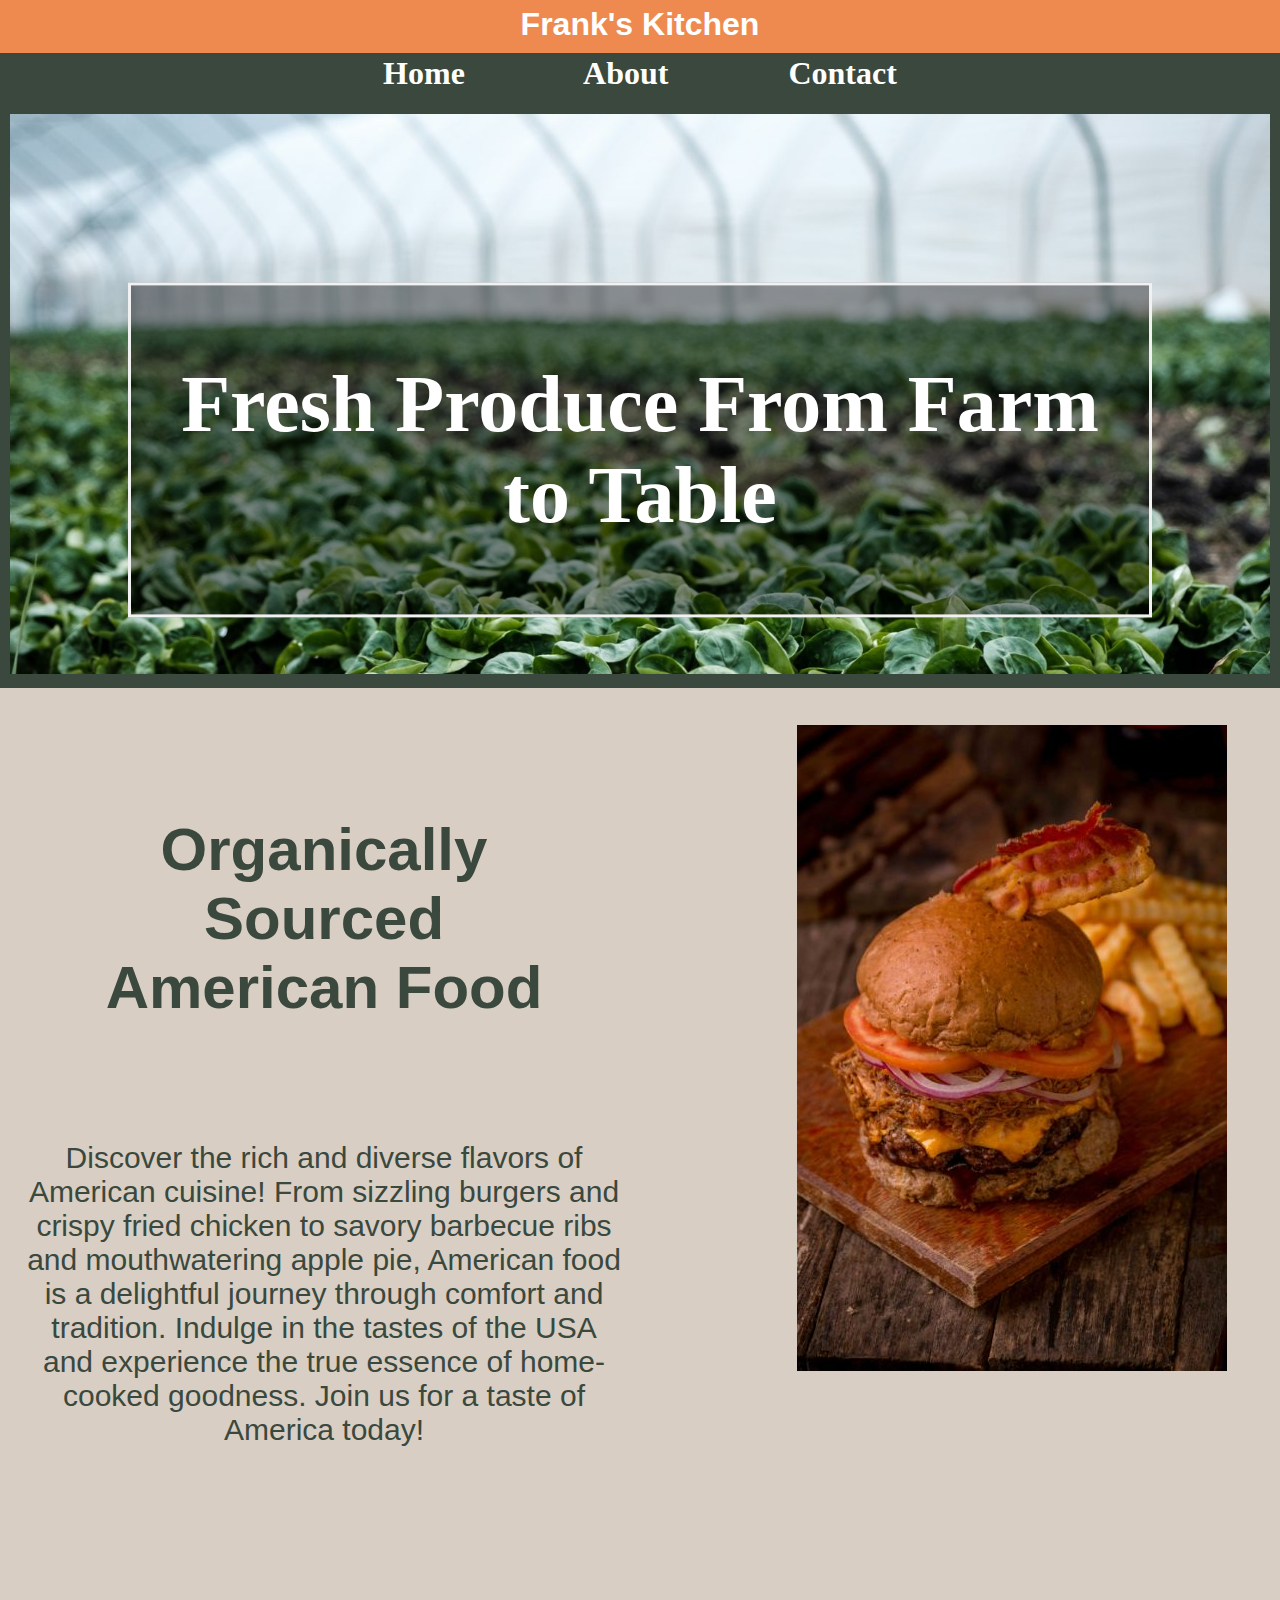
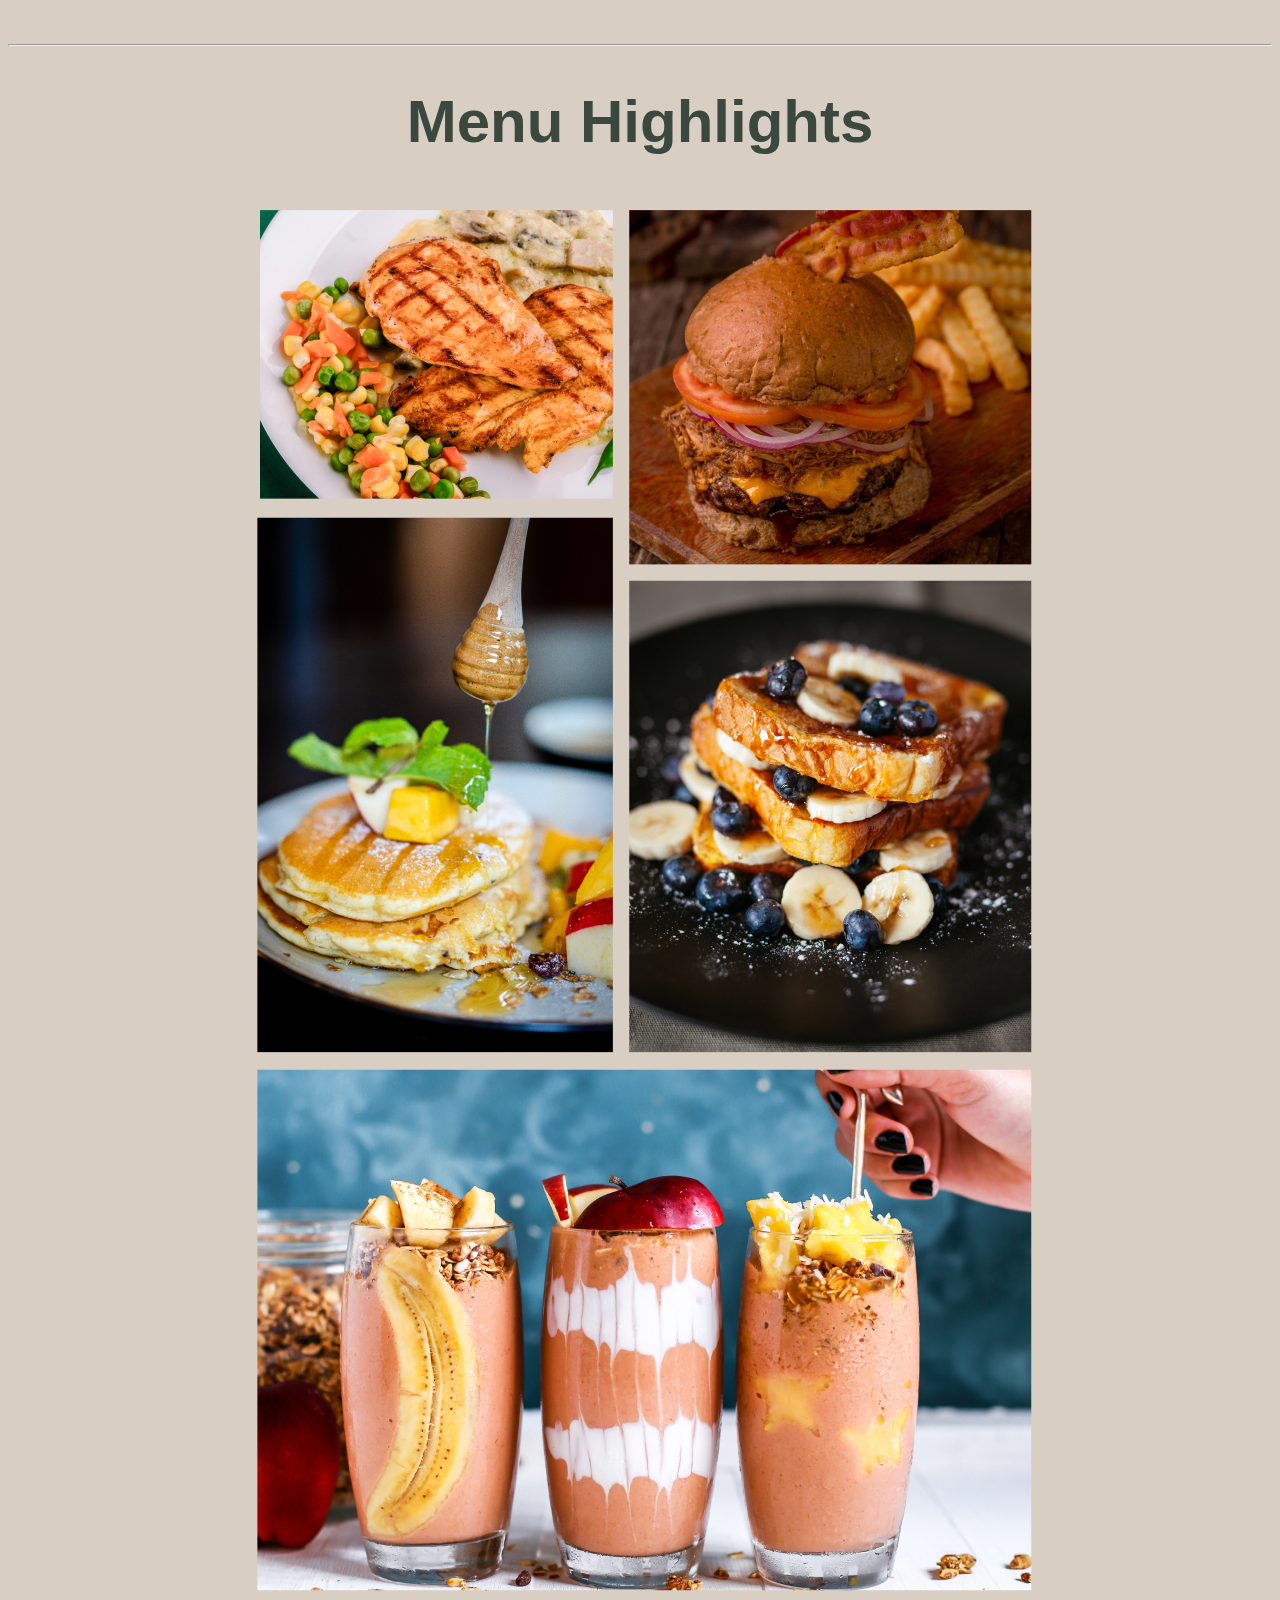
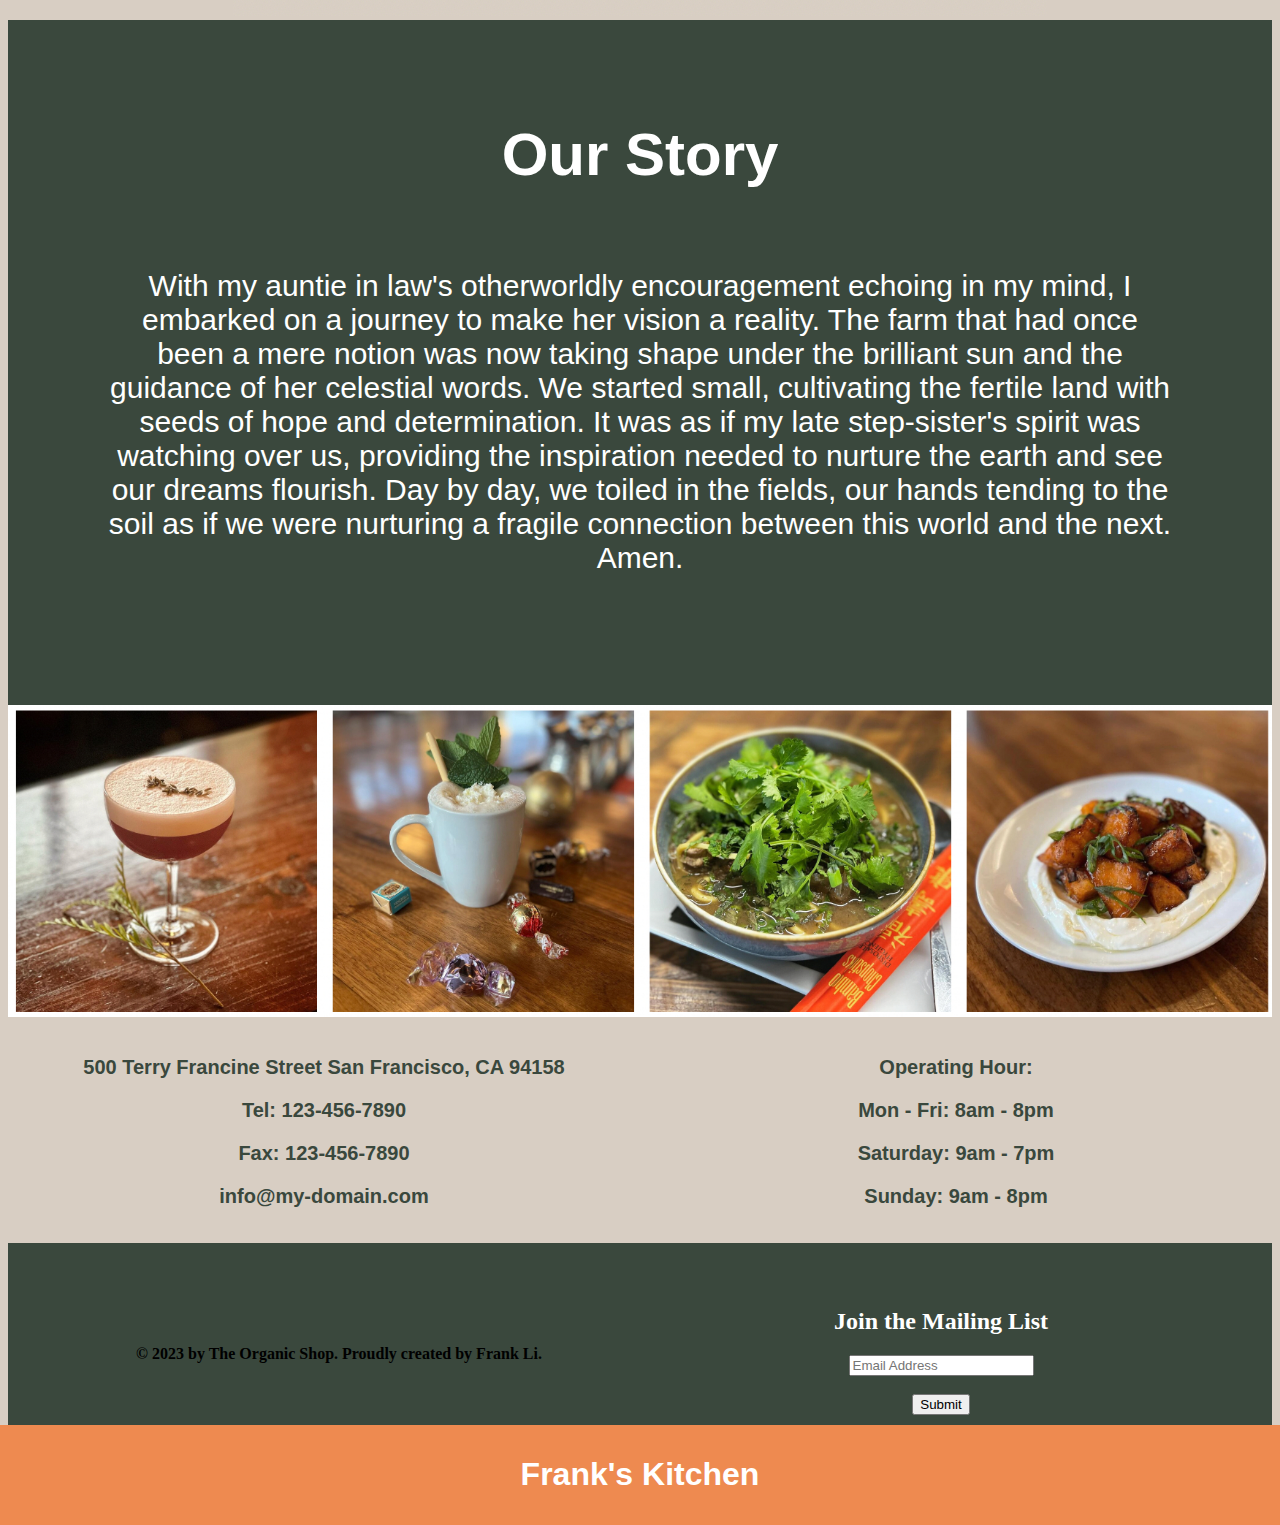
<file: index.html>
<!DOCTYPE html>
<html>

<head>
<title>Frank Business Webpage</title>
<meta charset="utf-8">
<meta name="viewport" content="width=device-width, initial-scale=1">
</head>
    <link rel="stylesheet" href="style.css">
<body>
<div class="header">
    
    <h1>
        <div class="logo">
            <a style="text-decoration: none;" src="index.html">
                <b style="text-decoration: none; color: white; font-family: Arial, Helvetica, sans-serif;">Frank's Kitchen</b>
            </a>
        </div>
        <br>
        <a href="index.html" style="color: white;; text-decoration: none; text-align: center;">
        Home
        </a>
        &nbsp;&nbsp;&nbsp;&nbsp;&nbsp;&nbsp;&nbsp;&nbsp;&nbsp;&nbsp;&nbsp;&nbsp;&nbsp;
        <a href="about.html" style="color: white;; text-decoration: none; text-align: center;">
        About
        </a>
        &nbsp;&nbsp;&nbsp;&nbsp;&nbsp;&nbsp;&nbsp;&nbsp;&nbsp;&nbsp;&nbsp;&nbsp;&nbsp;
        <a href="contact.html" style="color: white;; text-decoration: none; text-align: center;">
        Contact
        </a>
        </br>
    </h1>
    <img src="dan.jpeg" alt="farm image" style="width: 100%; height: auto; filter: blur(0px); -webkit-filter: blur(0px); background-position: center; background-size: cover; z-index: -1;">
    <div class="bg-text">
        <h1 style="font-size: 80px;">Fresh Produce From Farm to Table</h1>
    </div>
</div>

<div class="row">
    <div class="column">

        <h2 style="padding: 70px; text-align: center; font-size: 60px; 
        font-family: Arial, Helvetica, sans-serif; color:#3A483D;">
            Organically Sourced American Food</h1>
        <p style="text-align: center; font-size: 30px; 
        font-family: Arial, Helvetica, sans-serif; color:#3A483D;">
            Discover the rich and diverse flavors of American cuisine! From 
            sizzling burgers and crispy fried chicken to savory barbecue ribs 
            and mouthwatering apple pie, American food is a delightful journey 
            through comfort and tradition. Indulge in the tastes of the USA and 
            experience the true essence of home-cooked goodness. Join us for a 
            taste of America today! </p>
    </div>

    <div class="column">
        <img src="leo.jpeg" alt="hamburger" style="float: right; padding: 5%;
        right:30px;">
    </div>
</div>

<br></br>
<br></br>
<br></br>
<br></br>

<hr> </hr>
<section>
    <center>
        <h1 style="font-size: 60px; font-family: Arial, Helvetica, 
        sans-serif;color:#3A483D;">Menu Highlights</h1>
        <img src="collage.jpg" alt="collage of food" style="left:25%;">
</center>
</section>
<section>
    <div class="story">
        <h1 style="font-size: 60px; font-family: Arial, Helvetica, sans-serif; color:white;
        text-align: center;">Our Story</h1>
        <p style="font-size:30px; color: white;font-family: Arial, Helvetica, sans-serif;
        padding: 40px; text-align: center;">
            With my auntie in law's otherworldly encouragement echoing in my 
            mind, I embarked on a journey to make her vision a reality. 
            The farm that had once been a mere notion was now taking shape 
            under the brilliant sun and the guidance of her celestial words. 
            We started small, cultivating the fertile land with seeds of hope 
            and determination. It was as if my late step-sister's spirit was 
            watching over us, providing the inspiration needed to nurture the 
            earth and see our dreams flourish. Day by day, we toiled in the 
            fields, our hands tending to the soil as if we were nurturing a 
            fragile connection between this world and the next. Amen.</p>
    </div>
</section>
<img src="horizontal.jpg" style="width: 100%">
<body>
    <div class="row">
        <div class="column">
            <h2 style="font-family: Arial, Helvetica, sans-serif; 
            color:#3A483D; font-size: 20px;">
            <center>
                <p>500 Terry Francine Street San Francisco, CA 94158</p>
                <p>Tel: 123-456-7890</p>   
                <p>Fax: 123-456-7890</p>  
                <p>info@my-domain.com</p>   
 
            </center>
            </h2>
        </div>
        <div class="column">
            <h2 style="font-family: Arial, Helvetica, sans-serif; color:#3A483D;font-size: 20px;">
            <center>
            <p>Operating Hour: 
            <p>Mon - Fri: 8am - 8pm</p> 
            <p>​​Saturday: 9am - 7pm</p>   
            <p>​Sunday: 9am - 8pm</p>  
            </center>
        </h2>  
        </div>
    </div> 
</body>

<footer>
<div class="row">
    <div class="column">
        <br></br>
        <center>
        <h4 style="color:black">&copy 2023 by The Organic Shop. Proudly created by Frank Li.</h4>
        </center>
    </div>

    <div class="column">
        <center>
        <form action="#">
            <label for="fname">
                <h2 style="color: white;">Join the Mailing List</h2></label>
            <input name="text" id="fname" name="fname" placeholder="Email Address">
            <br><br>
            <input type="submit" value="Submit">
          </form>
        </center>
    </div>
</div>


</footer>
<div class="logo">
    <center>
    <a href="index.html" style=" text-decoration: none;">
      <h1 style="color: white; font-family: Arial, Helvetica, sans-serif;">Frank's Kitchen</h1>  
    </a>
    </center>
    
</div>
</html>
</file>
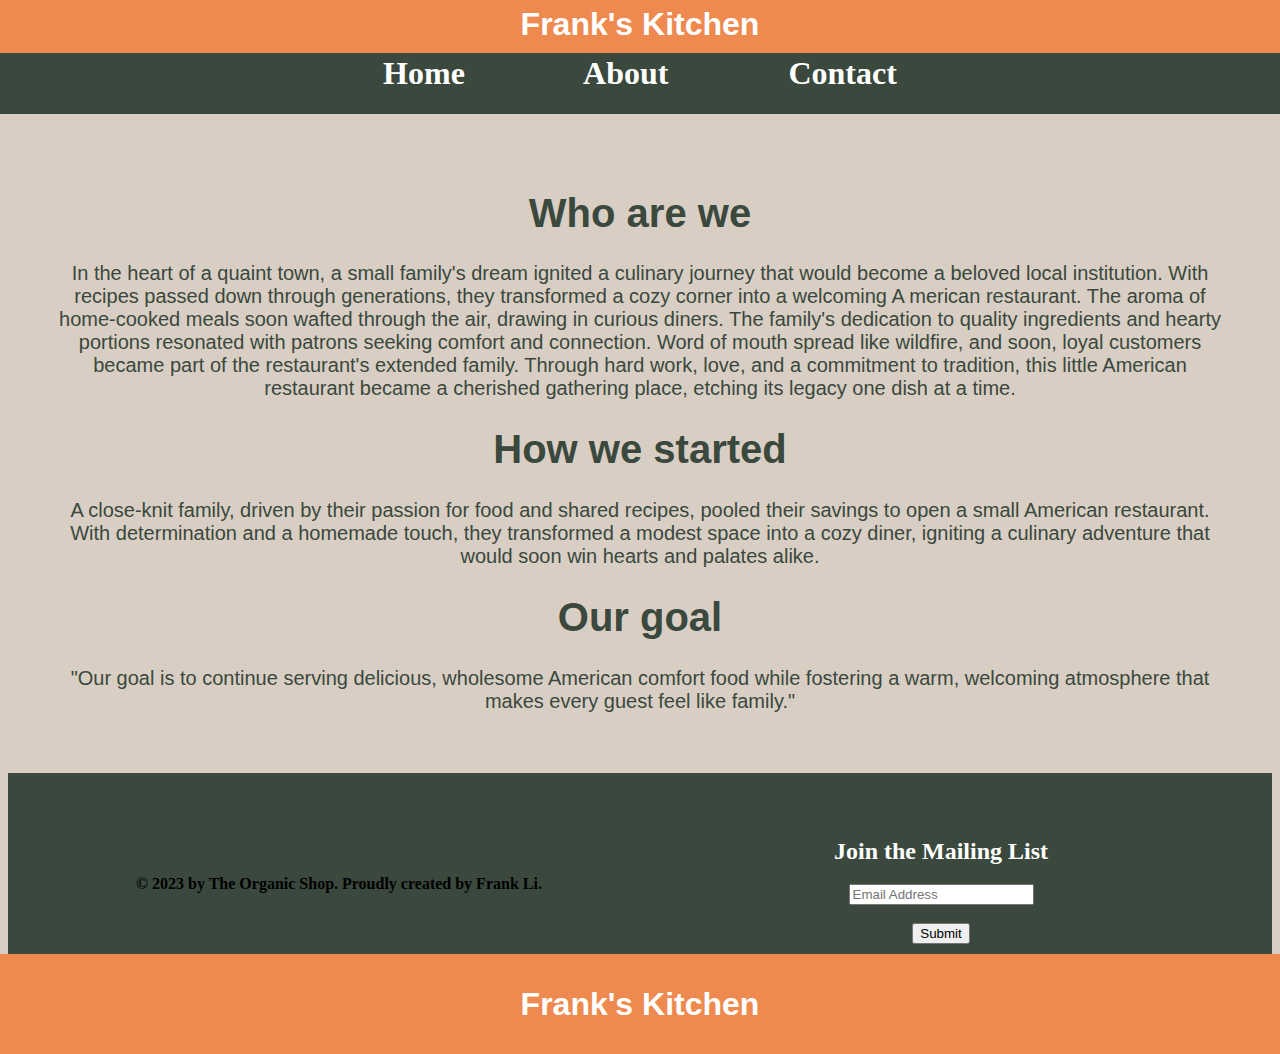
<file: about.html>
<!DOCTYPE html>
<html>
<style>
div.backstory {
    background-color: #D8CEC3;
    font-size: 20px;
    padding: 50px;
    font-family: Arial, Helvetica, sans-serif;
    color: #3A483D;
    border: 30px;
    margin: -10px;
}
</style>
<head>
<title>Frank Business Webpage</title>
<meta charset="utf-8">
<meta name="viewport" content="width=device-width, initial-scale=1">
</head>
    <link rel="stylesheet" href="style.css">
<body>
<div class="header">
    
    <h1>
        <div class="logo">
            <a style="text-decoration: none; color: white; font-family: Arial, Helvetica, sans-serif;" href="index.html">
                <b style="text-decoration: none;">Frank's Kitchen</b>
            </a>
        </div>
        <br>
        <a href="index.html" style="color: white;; text-decoration: none; text-align: center;">
        Home
        </a>
        &nbsp;&nbsp;&nbsp;&nbsp;&nbsp;&nbsp;&nbsp;&nbsp;&nbsp;&nbsp;&nbsp;&nbsp;&nbsp;
        <a href="about.html" style="color: white;; text-decoration: none; text-align: center;">
        About
        </a>
        &nbsp;&nbsp;&nbsp;&nbsp;&nbsp;&nbsp;&nbsp;&nbsp;&nbsp;&nbsp;&nbsp;&nbsp;&nbsp;
        <a href="contact.html" style="color: white;; text-decoration: none; text-align: center;">
        Contact
        </a>
        </br>
    </h1>
</div>

<div class="backstory">
    <center>
    <h1>Who are we</h1>
    <p>In the heart of a quaint town, a small family's dream ignited a culinary 
        journey that would become a beloved local institution. With recipes passed 
        down through generations, they transformed a cozy corner into a welcoming A
        merican restaurant. The aroma of home-cooked meals soon wafted through the 
        air, drawing in curious diners. The family's dedication to quality 
        ingredients and hearty portions resonated with patrons seeking comfort and 
        connection. Word of mouth spread like wildfire, and soon, loyal customers 
        became part of the restaurant's extended family. Through hard work, love, 
        and a commitment to tradition, this little American restaurant became a 
        cherished gathering place, etching its legacy one dish at a time.</p>

    <h1>How we started</h1>
    <p>A close-knit family, driven by their passion for food and shared recipes, 
        pooled their savings to open a small American restaurant. With 
        determination and a homemade touch, they transformed a modest space into 
        a cozy diner, igniting a culinary adventure that would soon win hearts 
        and palates alike.
    </p>

    <h1>Our goal</h1>
    <p>"Our goal is to continue serving delicious, wholesome American comfort 
        food while fostering a warm, welcoming atmosphere that makes every guest 
        feel like family."
    </p>
    </center>
</div>

<footer>
    <div class="row">
        <div class="column">
            <br></br>
            <center>
            <h4 style="color:black">&copy 2023 by The Organic Shop. Proudly created by Frank Li.</h4>
            </center>
        </div>
    
        <div class="column">
            <center>
            <form action="#">
                <label for="fname">
                    <h2 style="color: white;">Join the Mailing List</h2></label>
                <input name="text" id="fname" name="fname" placeholder="Email Address">
                <br><br>
                <input type="submit" value="Submit">
              </form>
            </center>
        </div>
    </div>
    
    
    </footer>
    <div class="logo">
        <center>
        <a href="index.html" style=" text-decoration: none;"></a>
            <h1 style="color: white; font-family: Arial, Helvetica, sans-serif;">Frank's Kitchen</h1>  
        </a>
        </center>
    </div>
</html>
</file>
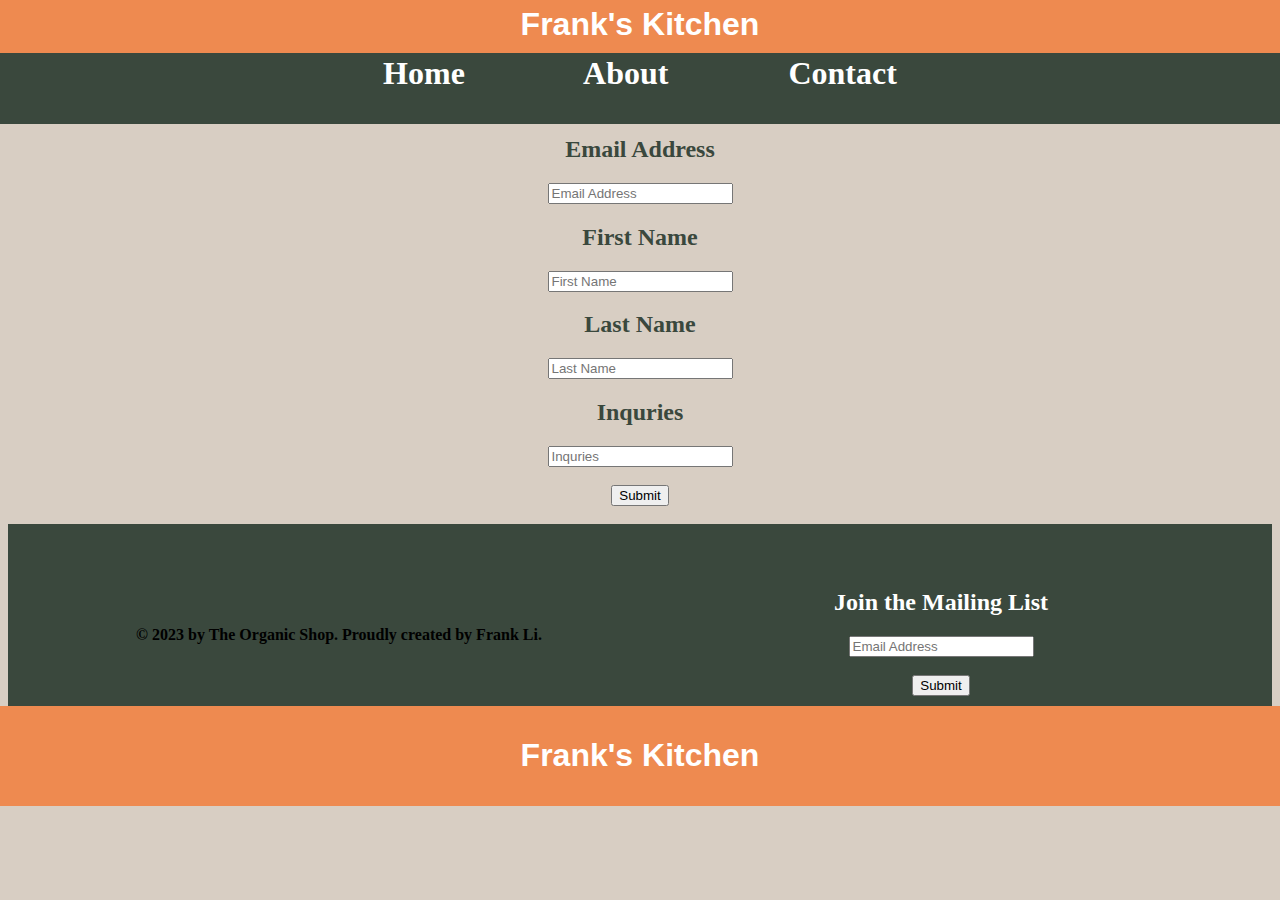
<file: contact.html>
<!DOCTYPE html>
<html>

<head>
<title>Frank Business Webpage</title>
<meta charset="utf-8">
<meta name="viewport" content="width=device-width, initial-scale=1">
<link rel="stylesheet" href="style.css">


</style>
</head>
    
<body>

<div class="header">
    
    <h1>
        <div class="logo">
            <a style="text-decoration: none; color: white; font-family: Arial, Helvetica, sans-serif;" href="index.html">
                <b style="text-decoration: none;">Frank's Kitchen</b>
            </a>
        </div>
        <br>
        <a href="index.html" style="color: white;; text-decoration: none; text-align: center;">
        Home
        </a>
        &nbsp;&nbsp;&nbsp;&nbsp;&nbsp;&nbsp;&nbsp;&nbsp;&nbsp;&nbsp;&nbsp;&nbsp;&nbsp;
        <a href="about.html" style="color: white;; text-decoration: none; text-align: center;">
        About
        </a>
        &nbsp;&nbsp;&nbsp;&nbsp;&nbsp;&nbsp;&nbsp;&nbsp;&nbsp;&nbsp;&nbsp;&nbsp;&nbsp;
        <a href="contact.html" style="color: white;; text-decoration: none; text-align: center;">
        Contact
        </a>
        </br>
    </h1>
</div>


<center>
    <form action="#">
        <label for="ename">
            <h2 style="color: #3A483D;">Email Address</h2></label>
        <input div class="textbox" name="text" id="ename" name="ename" placeholder="Email Address">
        <label for="fname">
            <h2 style="color: #3A483D;">First Name</h2></label>
        <input name="text" id="fname" name="fname" placeholder="First Name">
        
        <label for="lname">
            <h2 style="color: #3A483D;">Last Name</h2></label>
        <input name="text" id="lname" name="lname" placeholder="Last Name">
        
        <label for="iname">
            <h2 style="color: #3A483D;">Inquries</h2></label></label>
        <input name="text" id="iname" name="iname" placeholder="Inquries">
        <br><br>
        <input type="submit" value="Submit"><br></br>
      </form>

</center>




<footer>
    <div class="row">
        <div class="column">
            <br></br>
            <center>
            <h4 style="color:black">&copy 2023 by The Organic Shop. Proudly created by Frank Li.</h4>
            </center>
        </div>
    
        <div class="column">
            <center>
            <form action="#">
                <label for="fname">
                    <h2 style="color: white;">Join the Mailing List</h2></label>
                <input name="text" id="fname" name="fname" placeholder="Email Address">
                <br><br>
                <input type="submit" value="Submit">
              </form>
            </center>
        </div>
    </div>
    
    
    </footer>
    <div class="logo">
        <center>
        <a href="index.html" style=" text-decoration: none;"></a>
            <h1 style="color: white; font-family: Arial, Helvetica, sans-serif;">Frank's Kitchen</h1>  
        </a>
        </center>
        
    </div>
</html>
</file>
<file: style.css>
.header {
    background-color: #3A483D;
    text-align: center;
    margin: -8px;
    /* height: 30px; */
    padding:10px;
}

.logo {
    background: #EE8A50;
    padding: 10px;
    margin: -35px;
    size: 40px;
    /* position: sticky; */
}
.h1 {
    margin:-21.440px;
    float: inline;
}
.imgtxt {
    top: 50%;
    left: 50%;
}
.bg-text {
    background-color: rgb(0,0,0); 
    background-color: rgba(0,0,0, 0.4);
    color: white;
    font-weight: bold;
    border: 3px solid #f1f1f1;
    position: absolute;
    top: 50%;
    left: 50%;
    transform: translate(-50%, -50%);
    z-index: 2;
    width: 80%;
    padding: 20px;
    text-align: center;
}
body {
    background-color: #D8CEC3;
}
footer {
    background-color: #3A483D;
    padding: 30px;
}
div.story {
    background-color: #3A483D;
    padding: 60px;
}
* {
  box-sizing: border-box;
}
/* Create three equal columns that floats next to each other */
.column {
  float: left;
  width: 50%;
  padding: 15px;
}

/* Clear floats after the columns */
.row::after {
  content: "";
  display: table;
  clear: both;
}

/* Responsive layout - makes the three columns stack on top of each other instead of next to each other */
@media screen and (max-width:600px) {
  .column {
    width: 100%;
  }
}
a:link {
    color: white;
}
a:hover {
   background-color:#EE8A50;
}
</file>
